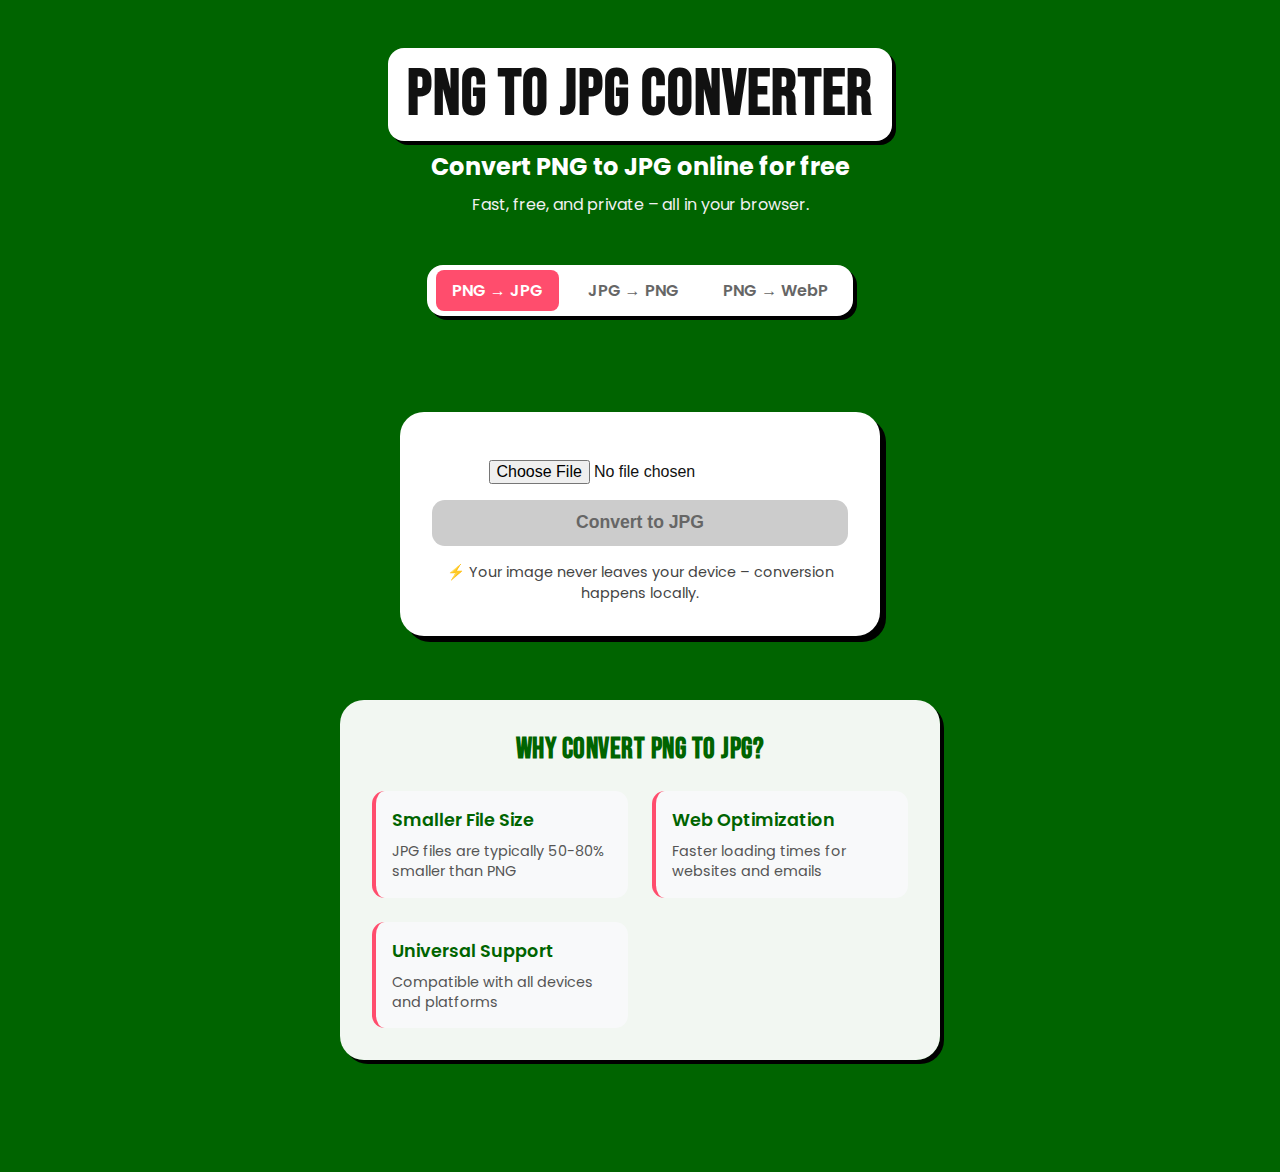
<file: index.html>
<!DOCTYPE html>
<html lang="en">
<head>
  <meta charset="UTF-8" />
  <meta name="viewport" content="width=device-width, initial-scale=1.0" />
  <meta name="description" content="Free online PNG to JPG converter. Fast, secure, no upload needed. Convert images instantly in your browser.">
  <link href="https://fonts.googleapis.com/css2?family=Bebas+Neue&family=Poppins:wght@400;600;900&display=swap" rel="stylesheet">
  <link rel="stylesheet" href="style.css">
  <link rel="canonical" href="https://www.easyimageconverter.com/index.html" />
  <title>PNG to JPG Converter – Free & Fast</title>
</head>
<body>
  <header>
    <h1>PNG to JPG Converter</h1>
    <h2>Convert PNG to JPG online for free</h2>
    <p>Fast, free, and private – all in your browser.</p>
  </header>

    <!-- Converter Navigation -->
<div id="nav-placeholder"></div>



  <!-- Ad #1: responsive display -->
  <div class="ad-container">
    <ins class="adsbygoogle"
         style="display:block"
         data-ad-client="ca-pub-4111921185596699"
         data-ad-slot="6757474217"
         data-ad-format="auto"
         data-full-width-responsive="true"></ins>
  </div>
  <script>(adsbygoogle = window.adsbygoogle || []).push({});</script>

  <main class="card">
    <label for="upload" class="sr-only">Select a PNG file to convert</label>
    <input type="file" id="upload" accept="image/png" />

     <!-- Preview container -->
    <div class="preview-container">
      <div class="preview-label" id="previewLabel" style="display:none;">Preview:</div>
      <canvas id="canvas"></canvas>
    </div>

    <button id="convertBtn" disabled>Convert to JPG</button>
    <a id="downloadLink" class="download-link" style="display:none;" download="converted.jpg">Download JPG</a>
    <canvas id="canvas"></canvas>
    <div class="notice">⚡ Your image never leaves your device – conversion happens locally.</div>
  </main>

  <section class="info-section">
  <h3>Why Convert PNG to JPG?</h3>
  <div class="info-grid">
    <div class="info-item">
      <strong>Smaller File Size</strong>
      <p>JPG files are typically 50-80% smaller than PNG</p>
    </div>
    <div class="info-item">
      <strong>Web Optimization</strong>
      <p>Faster loading times for websites and emails</p>
    </div>
    <div class="info-item">
      <strong>Universal Support</strong>
      <p>Compatible with all devices and platforms</p>
    </div>
  </div>
</section>

  <!-- Ad #2: responsive display (below tool) -->
  <div class="ad-container">
    <ins class="adsbygoogle"
         style="display:block"
         data-ad-client="ca-pub-4111921185596699"
         data-ad-slot="6512812077"
         data-ad-format="auto"
         data-full-width-responsive="true"></ins>
  </div>
  <script>(adsbygoogle = window.adsbygoogle || []).push({});</script>


  <script src="nav.js"></script>
  <script src="converter.js"></script>
  <script src="analytics.js"></script>
  <script src="adsense.js"></script>

    <script>
    setupConverter({ inputMime: 'image/png', outputMime: 'image/jpeg', outputExt: 'jpg' });
  </script>
</body>
</html>
</file>
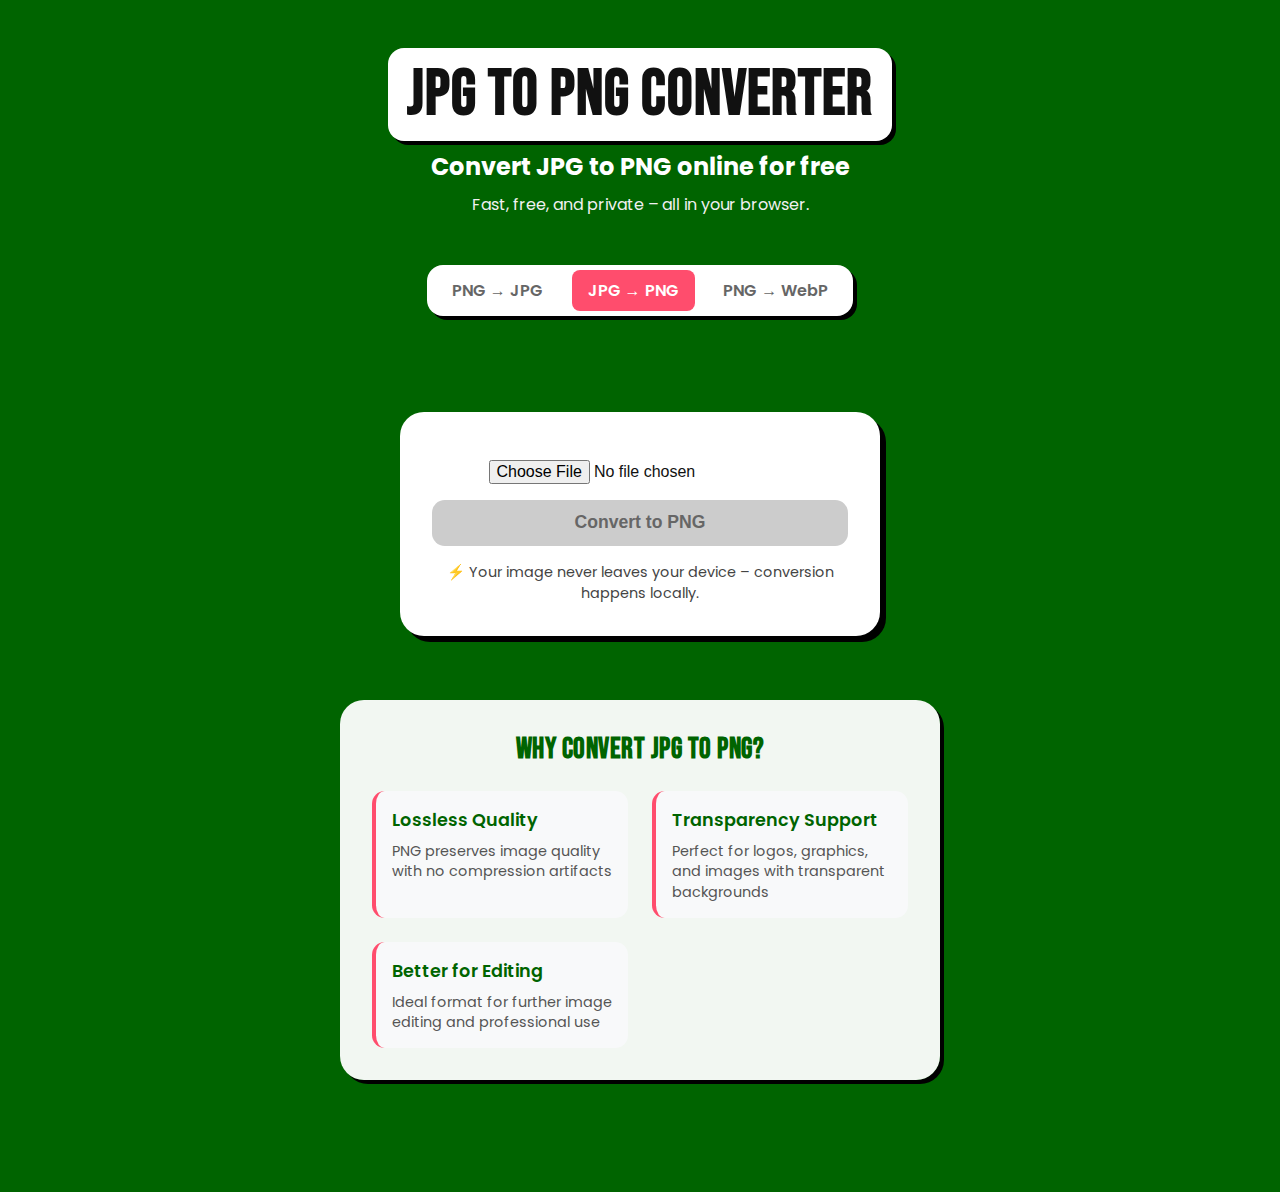
<file: jpg-to-png.html>
<!DOCTYPE html>
<html lang="en">
<head>
  <meta charset="UTF-8" />
  <meta name="viewport" content="width=device-width, initial-scale=1.0" />
  <meta name="description" content="Free online JPG to PNG converter. Fast, secure, no upload needed. Convert images instantly in your browser.">
  <title>JPG to PNG Converter – Free & Fast</title>
  <link href="https://fonts.googleapis.com/css2?family=Bebas+Neue&family=Poppins:wght@400;600;900&display=swap" rel="stylesheet">
  <link rel="stylesheet" href="style.css" />
  <link rel="canonical" href="https://www.easyimageconverter.com/index.html" />
</head>
<body>
  <header>
    <h1>JPG to PNG Converter</h1>
    <h2>Convert JPG to PNG online for free</h2>
    <p>Fast, free, and private – all in your browser.</p>
  </header>

    <!-- Converter Navigation -->
<div id="nav-placeholder"></div>



   <!-- Ad #1: responsive display (below header) -->
  <div class="ad-container">
    <ins class="adsbygoogle"
         style="display:block"
         data-ad-client="ca-pub-4111921185596699"
         data-ad-slot="6757474217"
         data-ad-format="auto"
         data-full-width-responsive="true"></ins>
  </div>
  <script>(adsbygoogle = window.adsbygoogle || []).push({});</script>

  <main class="card">
    <label for="upload" class="sr-only">Select a JPG file to convert</label>
    <input type="file" id="upload" accept="image/jpeg" />

    <!-- Preview container -->
    <div class="preview-container">
      <div class="preview-label" id="previewLabel" style="display:none;">Preview:</div>
      <canvas id="canvas"></canvas>
    </div>

    <button id="convertBtn" disabled>Convert to PNG</button>
    <a id="downloadLink" class="download-link" style="display:none;">Download PNG</a>
    <div class="notice">⚡ Your image never leaves your device – conversion happens locally.</div>
  </main>

  <section class="info-section">
  <h3>Why Convert JPG to PNG?</h3>
  <div class="info-grid">
    <div class="info-item">
      <strong>Lossless Quality</strong>
      <p>PNG preserves image quality with no compression artifacts</p>
    </div>
    <div class="info-item">
      <strong>Transparency Support</strong>
      <p>Perfect for logos, graphics, and images with transparent backgrounds</p>
    </div>
    <div class="info-item">
      <strong>Better for Editing</strong>
      <p>Ideal format for further image editing and professional use</p>
    </div>
  </div>
</section>

  <!-- Ad #2: responsive display (below tool) -->
  <div class="ad-container">
    <ins class="adsbygoogle"
         style="display:block"
         data-ad-client="ca-pub-4111921185596699"
         data-ad-slot="6512812077"
         data-ad-format="auto"
         data-full-width-responsive="true"></ins>
  </div>
  <script>(adsbygoogle = window.adsbygoogle || []).push({});</script>
  
  <script src="nav.js"></script>
  <script src="converter.js"></script>
  <script src="analytics.js"></script>
  <script src="adsense.js"></script>
  <script>
    setupConverter({ inputMime: 'image/jpeg', outputMime: 'image/png', outputExt: 'png' });
  </script>
</body>
</html>
</file>
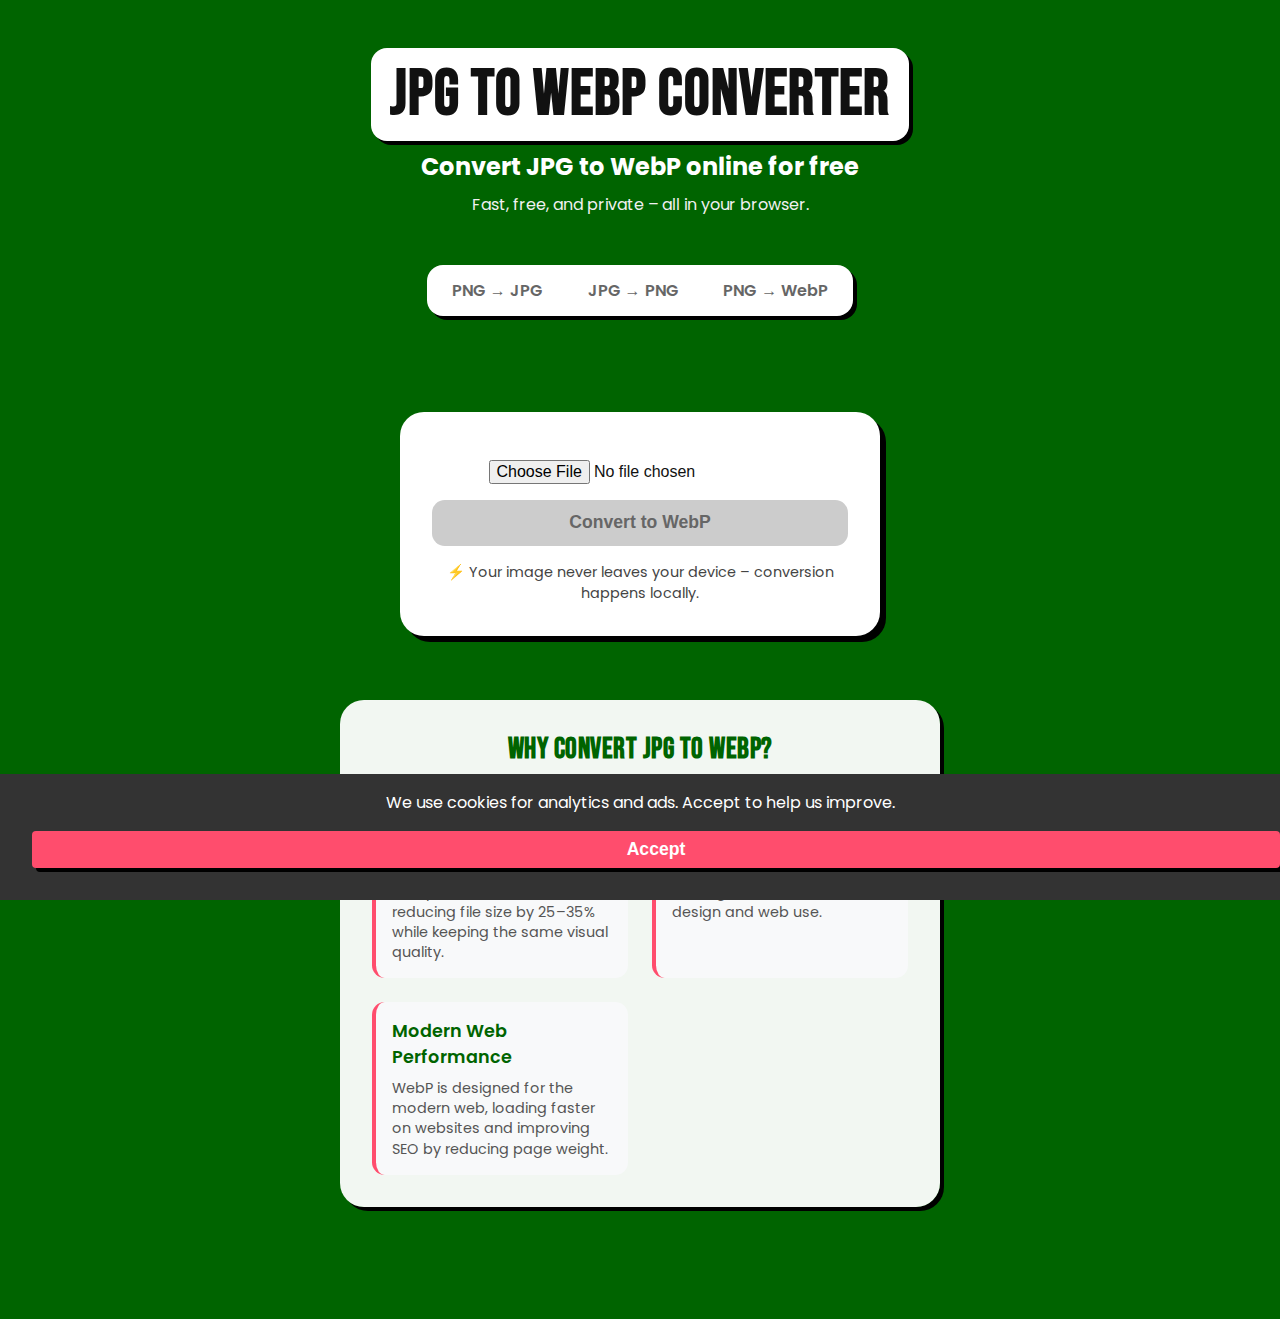
<file: jpg-to-webp.html>
<!DOCTYPE html>
<html lang="en">
<head>
  <meta charset="UTF-8" />
  <meta name="viewport" content="width=device-width, initial-scale=1.0" />
  <meta name="description" content="Free online JPG to WebP converter. Fast, secure, no upload needed. Convert images instantly in your browser.">
  <link href="https://fonts.googleapis.com/css2?family=Bebas+Neue&family=Poppins:wght@400;600;900&display=swap" rel="stylesheet">
  <link rel="stylesheet" href="style.css" />
  <link rel="canonical" href="https://www.easyimageconverter.com/index.html" />
  <title>JPG to WebP Converter – Free & Fast</title>
</head>
<body>
  <header>
    <h1>JPG to WebP Converter</h1>
    <h2>Convert JPG to WebP online for free</h2>
    <p>Fast, free, and private – all in your browser.</p>
  </header>

    <!-- Converter Navigation -->
 <div id="nav-placeholder"></div>

  <!-- Ad #1: responsive display (below header) -->
  <div class="ad-container">
    <ins class="adsbygoogle"
         style="display:block"
         data-ad-client="ca-pub-4111921185596699"
         data-ad-slot="6757474217"
         data-ad-format="auto"
         data-full-width-responsive="true"></ins>
  </div>
  <script>(adsbygoogle = window.adsbygoogle || []).push({});</script>

  <main class="card">
    <label for="upload" class="sr-only">Select a JPG file to convert</label>
    <input type="file" id="upload" accept="image/jpeg" />

     <!-- Preview container -->
    <div class="preview-container">
      <div class="preview-label" id="previewLabel" style="display:none;">Preview:</div>
      <canvas id="canvas"></canvas>
    </div>

    <button id="convertBtn" disabled>Convert to WebP</button>
    <a id="downloadLink" class="download-link" style="display:none;">Download WebP</a>
    <div class="notice">⚡ Your image never leaves your device – conversion happens locally.</div>
  </main>

  <section class="info-section">
  <h3>Why Convert JPG to WebP?</h3>
  <div class="info-grid">
    <div class="info-item">
      <strong>Better Compression</strong>
      <p>WebP offers higher compression efficiency compared to JPG, often reducing file size by 25–35% while keeping the same visual quality.</p>
    </div>
    <div class="info-item">
      <strong>Supports Transparency</strong>
      <p>Unlike JPG, WebP can include transparent backgrounds — making it more versatile for design and web use.</p>
    </div>
    <div class="info-item">
      <strong>Modern Web Performance</strong>
      <p>WebP is designed for the modern web, loading faster on websites and improving SEO by reducing page weight.</p>
    </div>
  </div>
</section>

  <!-- Ad #2: responsive display (below tool) -->
  <div class="ad-container">
    <ins class="adsbygoogle"
         style="display:block"
         data-ad-client="ca-pub-4111921185596699"
         data-ad-slot="6512812077"
         data-ad-format="auto"
         data-full-width-responsive="true"></ins>
  </div>
  <script>(adsbygoogle = window.adsbygoogle || []).push({});</script>

  <script src="nav.js"></script>
  <script src="converter.js"></script>
  <script src="consent.js"></script>
  <script src="analytics.js"></script>
  <script>
    setupConverter({ inputMime: 'image/jpeg', outputMime: 'image/webp', outputExt: 'webp' });
  </script>
</body>
</html>
</file>
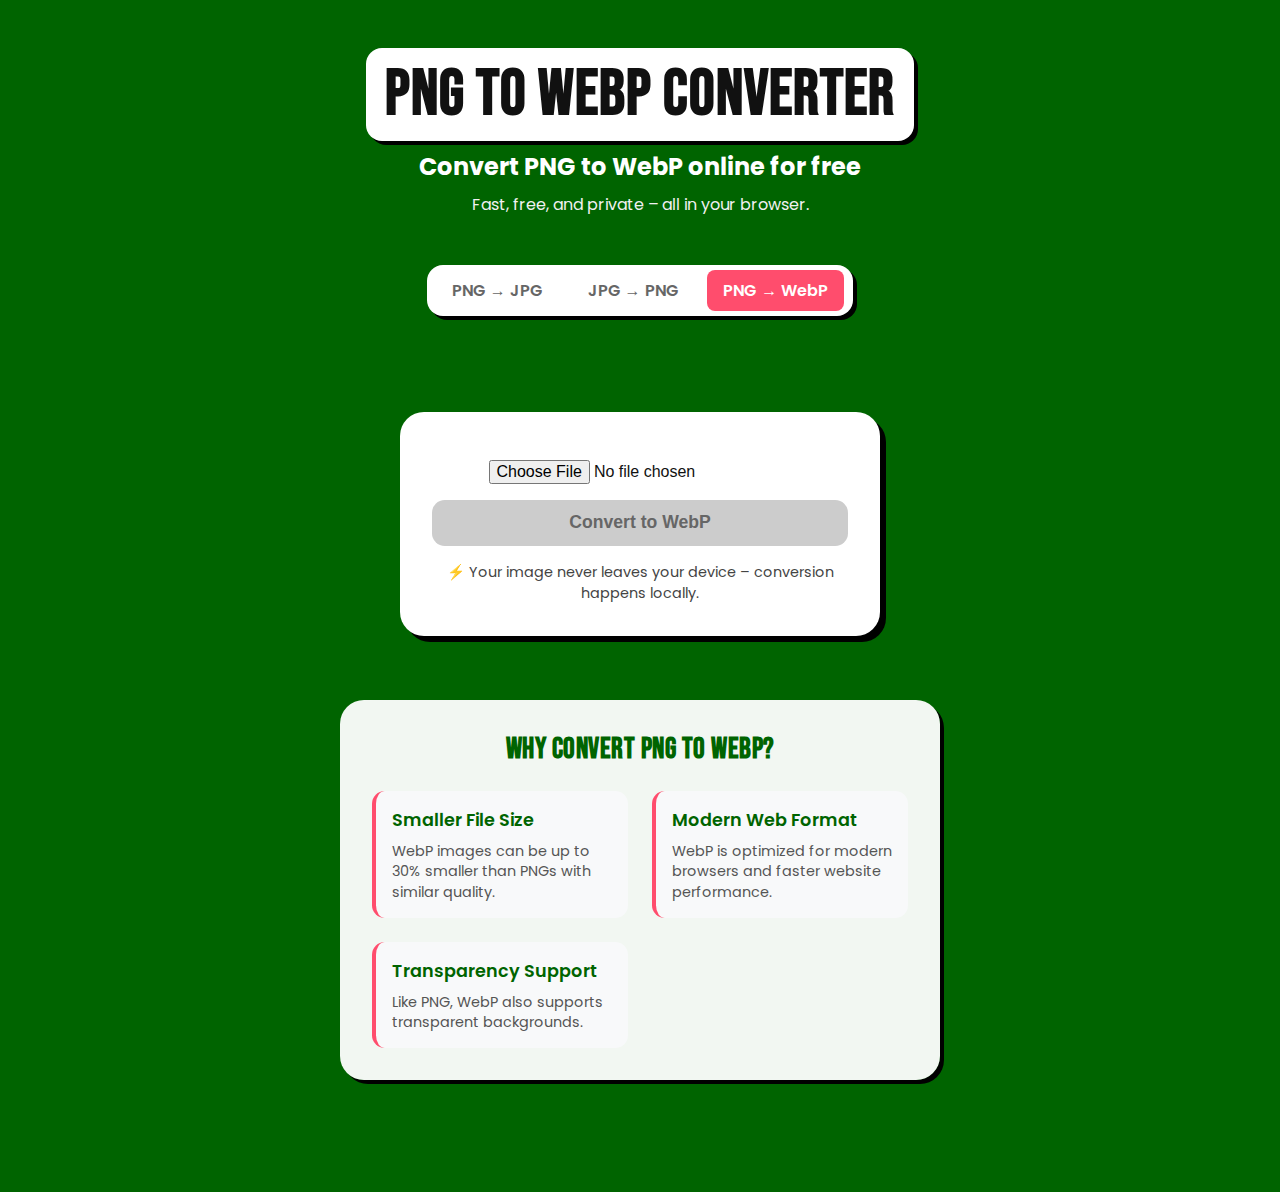
<file: png-to-webp.html>
<!DOCTYPE html>
<html lang="en">
<head>
  <meta charset="UTF-8" />
  <meta name="viewport" content="width=device-width, initial-scale=1.0" />
  <meta name="description" content="Free online PNG to WebP converter. Fast, secure, no upload needed. Convert images instantly in your browser.">
  <link href="https://fonts.googleapis.com/css2?family=Bebas+Neue&family=Poppins:wght@400;600;900&display=swap" rel="stylesheet">
  <link rel="stylesheet" href="style.css" />
  <link rel="canonical" href="https://www.easyimageconverter.com/index.html" />
  <title>PNG to WebP Converter – Free & Fast</title>
</head>
<body>
  <header>
    <h1>PNG to WebP Converter</h1>
    <h2>Convert PNG to WebP online for free</h2>
    <p>Fast, free, and private – all in your browser.</p>
  </header>

  <!-- Converter Navigation -->
 <div id="nav-placeholder"></div>

  <!-- Ad #1 -->
  <div class="ad-container">
    <ins class="adsbygoogle"
         style="display:block"
         data-ad-client="ca-pub-4111921185596699"
         data-ad-slot="6757474217"
         data-ad-format="auto"
         data-full-width-responsive="true"></ins>
  </div>
  <script>(adsbygoogle = window.adsbygoogle || []).push({});</script>

  <main class="card">
    <label for="upload" class="sr-only">Select a PNG file to convert</label>
    <input type="file" id="upload" accept="image/png" />

    <!-- Preview container -->
    <div class="preview-container">
      <div class="preview-label" id="previewLabel" style="display:none;">Preview:</div>
      <canvas id="canvas"></canvas>
    </div>

    <button id="convertBtn" disabled>Convert to WebP</button>
    <a id="downloadLink" class="download-link" style="display:none;">Download WebP</a>
    <div class="notice">⚡ Your image never leaves your device – conversion happens locally.</div>
  </main>

  <section class="info-section">
    <h3>Why Convert PNG to WebP?</h3>
    <div class="info-grid">
      <div class="info-item">
        <strong>Smaller File Size</strong>
        <p>WebP images can be up to 30% smaller than PNGs with similar quality.</p>
      </div>
      <div class="info-item">
        <strong>Modern Web Format</strong>
        <p>WebP is optimized for modern browsers and faster website performance.</p>
      </div>
      <div class="info-item">
        <strong>Transparency Support</strong>
        <p>Like PNG, WebP also supports transparent backgrounds.</p>
      </div>
    </div>
  </section>

  <!-- Ad #2 -->
  <div class="ad-container">
    <ins class="adsbygoogle"
         style="display:block"
         data-ad-client="ca-pub-4111921185596699"
         data-ad-slot="6512812077"
         data-ad-format="auto"
         data-full-width-responsive="true"></ins>
  </div>
  <script>(adsbygoogle = window.adsbygoogle || []).push({});</script>

  <script src="nav.js"></script>
  <script src="converter.js"></script>
  <script src="analytics.js"></script>
  <script src="adsense.js"></script>
  <script>
    setupConverter({ inputMime: 'image/png', outputMime: 'image/webp', outputExt: 'webp' });
  </script>
</body>
</html>
</file>
<file: style.css>
/* Reset + base */
* {
  margin: 0;
  padding: 0;
  box-sizing: border-box;
}

body {
  font-family: 'Poppins', sans-serif;
  background-color: #006400;
  color: #111;
  display: flex;
  flex-direction: column;
  min-height: 100vh;
  align-items: center;
  justify-content: flex-start;
  text-align: center;
  padding: 1rem;
}

/* Header */
header {
  margin: 2rem 0;
}

header h1 {
  font-family: 'Bebas Neue', sans-serif;
  font-size: clamp(2.5rem, 6vw, 4rem);
  font-weight: 900;
  letter-spacing: 1px;
  color: #111;
  background: #fff;
  padding: 0.5rem 1.2rem;
  border-radius: 1rem;
  margin-bottom: 0.5rem;
  display: inline-block;
  box-shadow: 4px 4px 0 #000;
}

header h2, header p {
  font-family: 'Poppins', sans-serif;
  color: #ffffff;         
}

header p {
  margin-top: 0.5rem;
  font-size: 1rem;
  color: #f1f1f1;
}

/* Navigation */
.nav-container {
  width: 100%;
  max-width: 600px;
  margin: 1rem 0 2rem 0;
}

.converter-tabs {
  display: flex;
  background: #fff;
  border-radius: 1rem;
  padding: 0.3rem;
  box-shadow: 4px 4px 0 #000;
  gap: 0.3rem;
}

.tab-link {
  padding: 0.5rem 1rem;
  margin: 0 0.25rem;
  text-decoration: none;
  font-weight: 600;
  color: #111;
  border-radius: 0.5rem;
  background: #eee;
  transition: background 0.2s ease;
}

.tab-link:hover {
  background: #ddd;
}

.tab-link.active {
  background: #ff4d6d; /* pink highlight */
  color: #fff;
}

.tab-link:not(.active) {
  background: transparent;
  color: #666;
}

.tab-link:not(.active):hover {
  background: #f5f5f5;
  color: #333;
}

/* Card form */
main.card {
  background: #fff;
  border-radius: 1.5rem;
  padding: 2rem;
  max-width: 480px;
  width: 100%;
  box-shadow: 6px 6px 0 #000;
  margin-bottom: 2rem;
}

/* Inputs + buttons */
input[type="file"] {
  display: block;
  margin: 1rem auto;
  font-size: 1rem;
  cursor: pointer;
}

button {
  display: block;
  width: 100%;
  padding: 0.8rem 1rem;
  margin: 1rem 0;
  font-size: 1.1rem;
  font-weight: bold;
  border: none;
  border-radius: 0.8rem;
  cursor: pointer;
  background-color: #ff4d6d; /* playful pink/red */
  color: #fff;
  box-shadow: 4px 4px 0 #000;
  transition: all 0.2s ease;
}

button:disabled {
  background: #ccc;
  color: #666;
  cursor: not-allowed;
  box-shadow: none;
}

button:hover:not(:disabled) {
  transform: translate(-2px, -2px);
  box-shadow: 6px 6px 0 #000;
}

/* Download link styled as button */
.download-link {
  display: block;
  width: 100%;
  padding: 0.8rem 1rem;
  margin-top: 1rem;
  font-size: 1.1rem;
  font-weight: bold;
  text-decoration: none;
  text-align: center;
  border-radius: 0.8rem;
  background: #2ab7ca; /* teal accent */
  color: #fff;
  box-shadow: 4px 4px 0 #000;
  transition: all 0.2s ease;
}

.download-link:hover {
  transform: translate(-2px, -2px);
  box-shadow: 6px 6px 0 #000;
}

/* Canvas preview styling */
#canvas {
  max-width: 100%;
  height: auto;
  border: 2px solid #ddd;
  border-radius: 0.8rem;
  margin: 1rem 0;
  display: none; /* Hidden by default */
  box-shadow: 0 4px 8px rgba(0,0,0,0.1);
}

/* Show canvas when image is loaded */
#canvas.loaded {
  display: block;
}

/* Preview container for better spacing */
.preview-container {
  margin: 1rem 0;
  text-align: center;
}

.preview-label {
  font-size: 0.9rem;
  color: #666;
  margin-bottom: 0.5rem;
}

/* Info Section - Educational Content */
.info-section {
  background: rgba(255, 255, 255, 0.95);
  border-radius: 1.5rem;
  padding: 2rem;
  margin: 2rem 0;
  max-width: 600px;
  width: 100%;
  box-shadow: 4px 4px 0 #000;
  color: #333;
}

.info-section h3 {
  font-family: 'Bebas Neue', sans-serif;
  font-size: 1.8rem;
  color: #006400;
  margin-bottom: 1.5rem;
  letter-spacing: 0.5px;
}

.info-grid {
  display: grid;
  grid-template-columns: repeat(auto-fit, minmax(180px, 1fr));
  gap: 1.5rem;
}

.info-item {
  text-align: left;
  padding: 1rem;
  background: #f8f9fa;
  border-radius: 0.8rem;
  border-left: 4px solid #ff4d6d;
  transition: transform 0.2s ease, box-shadow 0.2s ease;
}

.info-item:hover {
  transform: translateY(-2px);
  box-shadow: 0 4px 12px rgba(0, 0, 0, 0.1);
}

.info-item strong {
  display: block;
  font-size: 1.1rem;
  font-weight: 600;
  color: #006400;
  margin-bottom: 0.5rem;
}

.info-item p {
  font-size: 0.9rem;
  line-height: 1.4;
  color: #555;
  margin: 0;
}

/* Notice */
.notice {
  margin-top: 1rem;
  font-size: 0.9rem;
  color: #444;
}

/* Ads container */
.ad-container {
  margin: 2rem 0;
  text-align: center;
}

/* Mobile responsive */
@media (max-width: 600px) {
  .converter-tabs {
    flex-direction: column;
  }
  
  header h1 {
    font-size: 2rem;
  }
  
  main.card {
    padding: 1.5rem;
  }
  
  .info-section {
    padding: 1.5rem;
  }
  
  .info-section h3 {
    font-size: 1.5rem;
  }
  
  .info-grid {
    grid-template-columns: 1fr;
    gap: 1rem;
  }
  
  .info-item {
    padding: 0.8rem;
    text-align: center;
  }
}

.sr-only {
  position: absolute;
  width: 1px;
  height: 1px;
  padding: 0;
  margin: -1px;
  overflow: hidden;
  clip: rect(0,0,0,0);
  border: 0;
}
</file>
